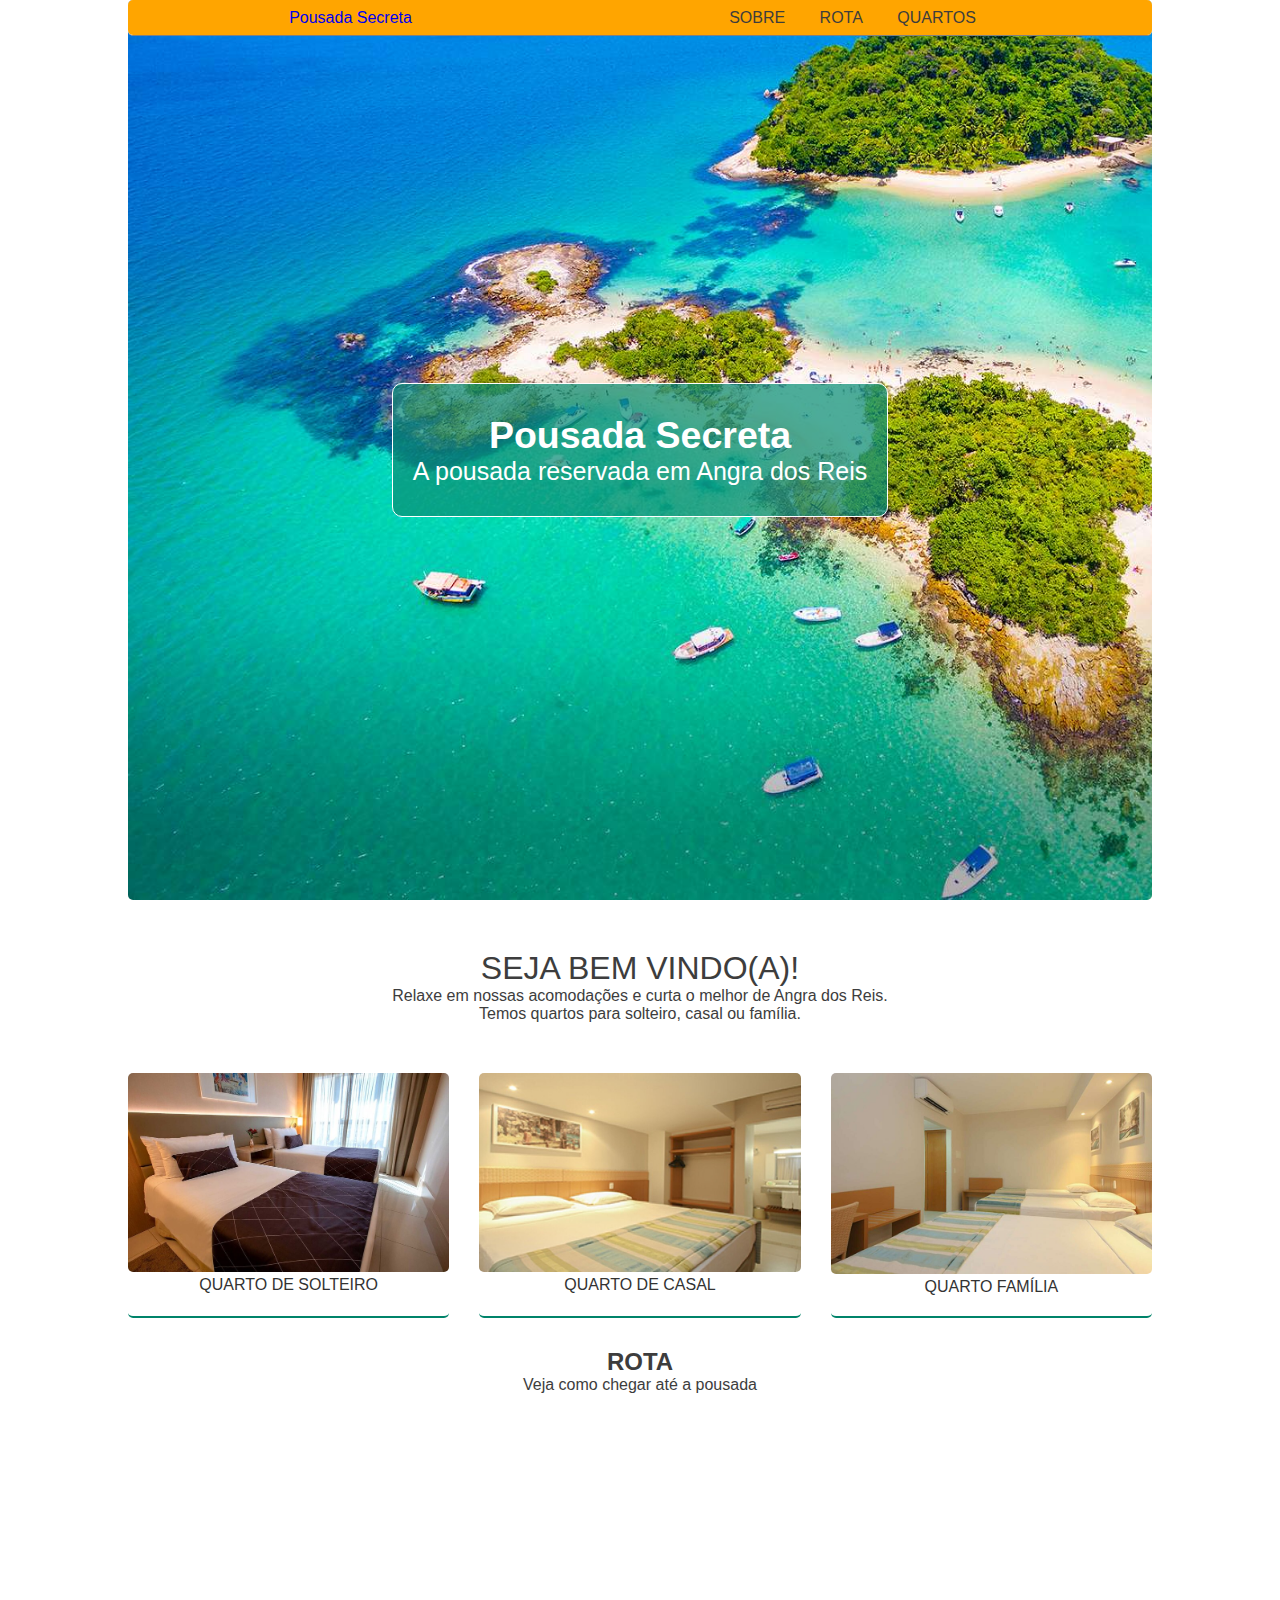
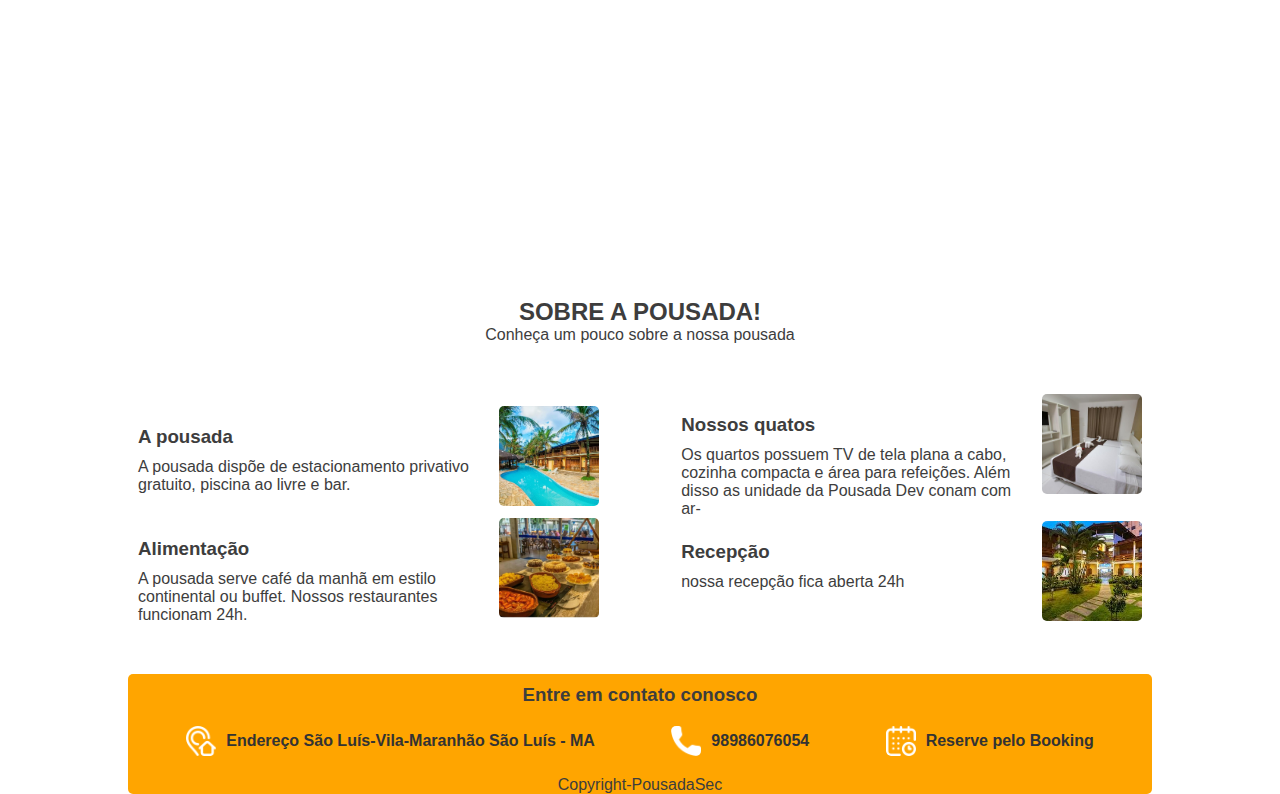
<file: index.html>
<!DOCTYPE html>
<html>
<head>
	<meta charset="utf-8">
	<link rel="stylesheet" type="text/css" href="style.css">
	<link rel="stylesheet" href="https://fonts.googleapis.com/css2?family=Source+Sans+Pro:ital,wght@0,200;0,300;0,400;0,600;0,700;0,900;1,200;1,300;1,400;1,600;1,700;1,900&display=swap">
	<title>Pousada Secreta</title>

</head>

<body>
	<div class="pag-principal">
		<div class=container-header1><!--(TITLE+MENU)-->
			<div class="container-header2"><!--(TITLE)(MENU)-->

				<a class="title-header" href="index.html">
					Pousada <span>Secreta</span>
				</a><!--TITLE-->

				<div class="menu"><!--(SOBRE)(ROTA)(QUARTOS)-->
					<a class="linktopo" href="index.html#sobre">sobre</a>
					<a class="linktopo" href="index.html#rota">rota</a>
					<a class="linktopo" href="quartos.html">quartos</a>
				</div>				
			</div>			
		</div> <!--topo-->

		<div class="conteudo">
			<!--<img src="assets/img-fundo.jpg">--imagem de fundo-->
			<div class="titulo-conteudo">
				<div class="titulo-descricao">
					<h2>Pousada Secreta</h2>
					<p>A pousada reservada em Angra dos Reis</p>
				</div>
			</div><!--titulo-conteudo-->
			<div class="welcome">
				<h2>
				SEJA BEM VINDO(A)!
				</h2>
				
				<p>Relaxe em nossas acomodações e curta o melhor de Angra dos Reis.</p>
				<p>Temos quartos para solteiro, casal ou família.</p>				
			</div><!--WELCOME-->
			<div class="quartos">
				
					<div class="quarto">
						<img src="assets/quarto-solteiro1.jpg" alt="imagens do quarto de solteiro" title="Quarto de solteiro">
						<a class="linkquarto" href="quartos.html#solteiro"><p>QUARTO DE SOLTEIRO</p></a>
					</div>
					<div class="quarto">
						<img src="assets/quarto-casal1.jpg" alt="Imagem do quarto de casal" title="Quarto de casal">
						<a class="linkquarto" href="quartos.html#casal"><p>QUARTO DE CASAL</p></a>
					</div>
					<div class="quarto">
						<img src="assets/quarto-familia1.jpg" alt="imagem do quarto familia" title="Quarto familia">
						<a class="linkquarto" href="quartos.html#familia"><p>QUARTO FAMÍLIA</p></a>
					</div>							
			</div><!--CONTAINER QUARTOS-->
			<div class="container-rota" id="rota">
				<h2>ROTA</h2>
				<p>Veja como chegar até a pousada</p>
				<div>
					<iframe src="https://www.google.com/maps/embed?pb=!1m18!1m12!1m3!1d255078.19919688636!2d-44.42772792304677!3d-2.6359101400297584!2m3!1f0!2f0!3f0!3m2!1i1024!2i768!4f13.1!3m3!1m2!1s0x7f6838d743ab87b%3A0x440d9464782213fe!2zU8OjbyBMdcOtcyAtIE1B!5e0!3m2!1spt-BR!2sbr!4v1626367559576!5m2!1spt-BR!2sbr" width="600" height="450" style="border:0;" allowfullscreen="" loading="lazy"></iframe>
				</div>
			</div> <!--container rota-->
			
			<div class="container-sobre" 	>
				<div id="sobre" >
				<h2>SOBRE A POUSADA!</h2>
				<p>Conheça um pouco sobre a nossa pousada</p>
				</div>

				<div class="descricoes">
					<div class="descricao" >
						<div class="pousada"><!---------->
							<h3>
							A pousada
							</h3>
							<p>
							A pousada dispõe de estacionamento privativo gratuito, piscina ao livre e bar.
							</p>
							
						</div>
						<img class="descricao-img" src="assets/img1.jpg">	
					</div>
					<div class="descricao" ><!---------->
						<div class="pousada">
							<h3>
							Nossos quatos
							</h3>

							<p>
							Os quartos possuem TV de tela plana a cabo, cozinha compacta e área para refeições. Além disso as unidade da Pousada Dev conam com ar-
							</p>

							
						</div>
						<img class="descricao-img" src="assets/img2.jpg">
					</div>
					<div class="descricao" ><!---------->
						<div class="pousada">
							<h3>
							Alimentação
							</h3>
							<p>
							A pousada serve café da manhã em estilo continental ou buffet. Nossos restaurantes funcionam 24h.
							</p>
							
						</div>
						<img class="descricao-img" src="assets/img3.jpg">
					</div>
					<div class="descricao"  ><!---------->
						<div class="pousada">
							<h3>Recepção</h3>
							<p>nossa recepção fica aberta 24h</p>
							
						</div>
						<img class="descricao-img" src="assets/img5.jpg">
					</div>					
				</div><!--CONTAINER-DESCRIÇÃO-->	
			</div><!--containerSOBRE-->			
		</div><!--conteudo-->		
		<div class="rodape">
			<h3>
				Entre em contato conosco
			</h3>
			<div class="container-contato">
				
				<div class=contatos>
					<img src="assets/icones/endereco.png">
					<a href="https://goo.gl/maps/ehQcEw9Ks59x9MmK6">Endereço São Luís-Vila-Maranhão São Luís - MA</a>
				</div>
				<div class=contatos>
					<img src="assets/icones/telefone.png">
					<a href="tel:986076054">98986076054</a>
				</div>
				<div class="contatos">
					<img src="assets/icones/calendario.png">
					<a href="https://booking.com">Reserve pelo Booking</a>
				</div>			
			</div><!--contato-->
			<p>
				Copyright-PousadaSec
			</p>	
		</div><!--rodape-->

	</div><!--pag-principal-->


	<div class="pag-de-quartos">
		
	</div><!--pag-de-quartos-->

</body>
</html>
</file>
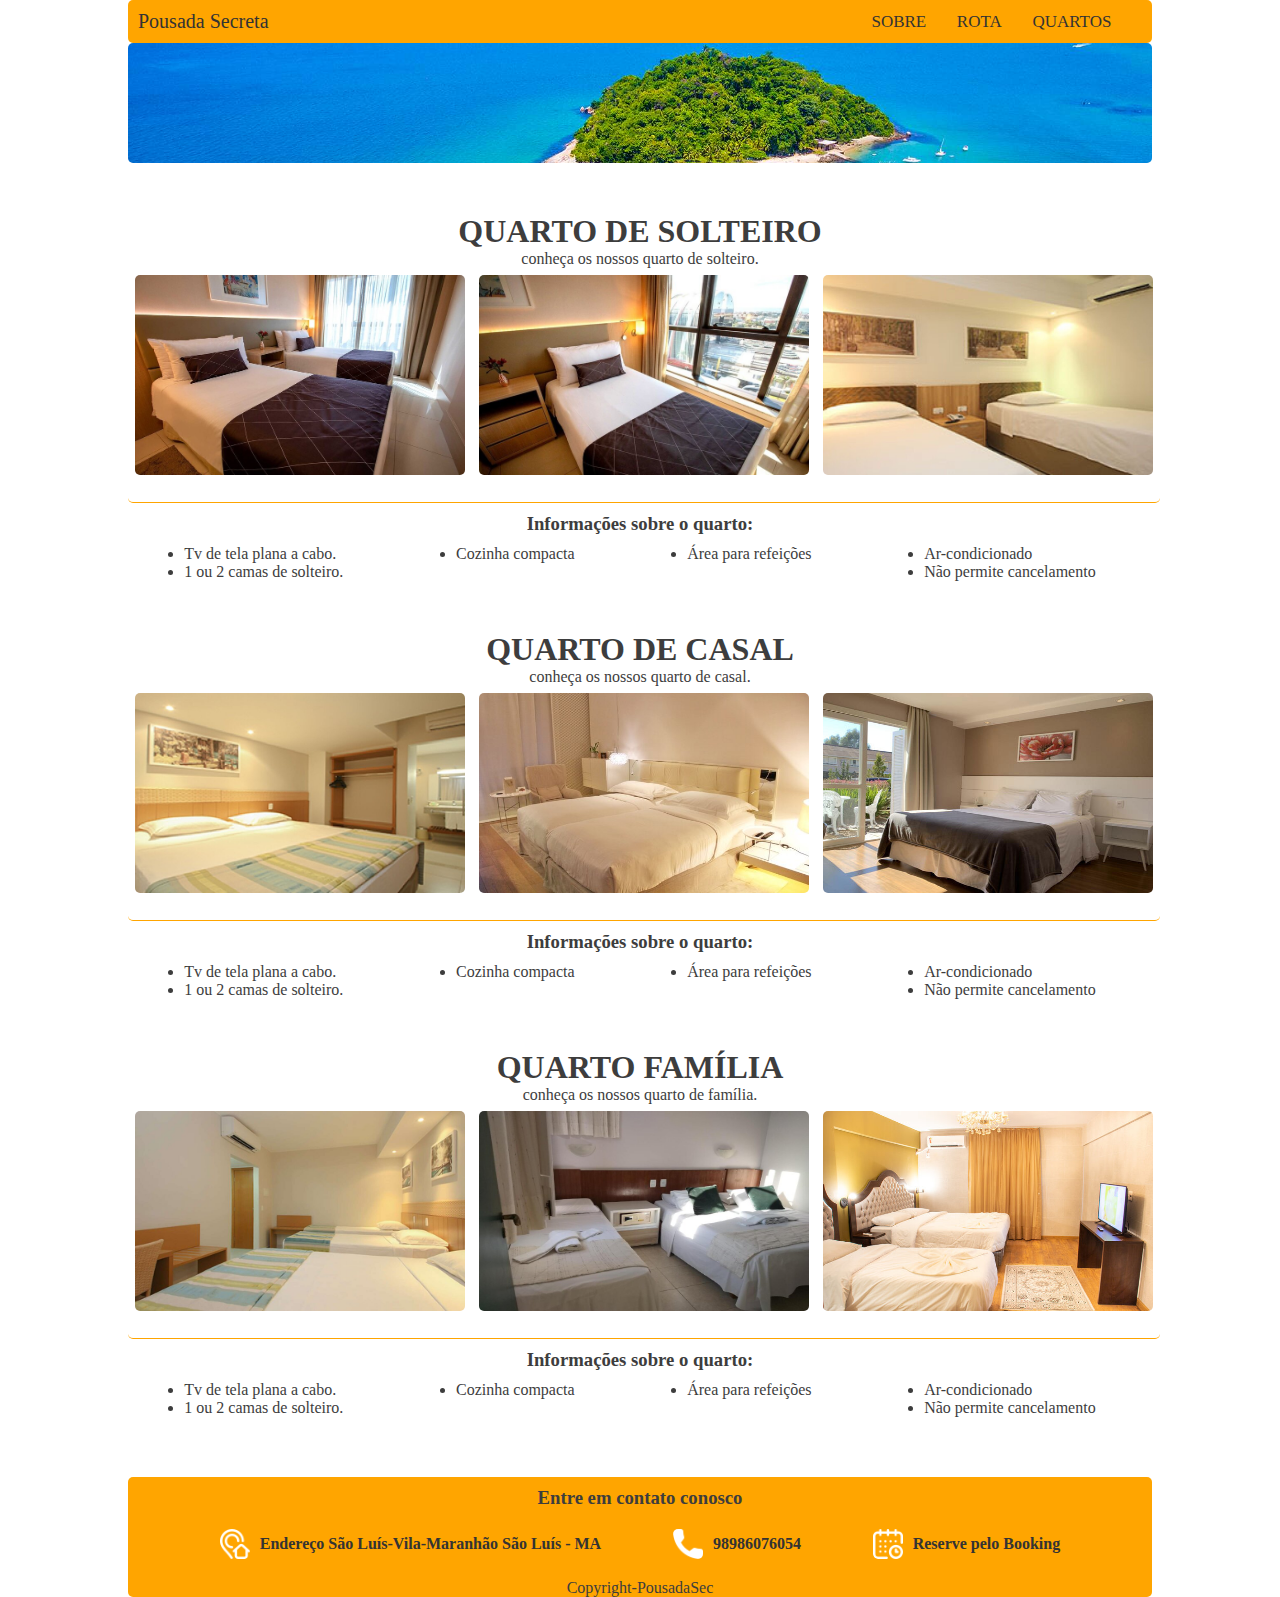
<file: quartos.html>
<!DOCTYPE html>
<html lang="pt-br">
<head>
    <meta charset="UTF-8">
    <meta http-equiv="X-UA-Compatible" content="IE=edge">
    <meta name="viewport" content="width=device-width, initial-scale=1.0">
    <title>Quartos - Pousada Secreta</title>
    <link rel="stylesheet" href="quarto.css">
</head>


<body>
    <div class="pag-principal">
		<div class=container-header1><!--(TITLE+MENU)-->
			<div class="container-header2"><!--(TITLE)(MENU)-->

				<a class="title-header" href="index.html">
					Pousada <span>Secreta</span>
				</a><!--TITLE-->

				<div class="menu"><!--(SOBRE)(ROTA)(QUARTOS)-->
					<a class="linktopo" href="index.html#sobre">sobre</a>
					<a class="linktopo" href="index.html#rota">rota</a>
					<a class="linktopo" href="quartos.html">quartos</a>
				</div>				
			</div>			
		</div> <!--topo-->
    </div>    
    
    <div class="container-principal">    
        <div class="img-background">  
        </div>
        <div class="quarto-solteiro">
        
            <!--SOLTEIRO-->
            <div class="titulo-solteiro" id="solteiro">
                <h1>QUARTO DE SOLTEIRO</h1>
                <p>
                    conheça os nossos quarto de solteiro.
                </p>
            </div>

            <div class="imgs-solteiro">
                <div class="img-solteiro">
                    <img class="img-sol" src="./assets/quarto-solteiro1.jpg" alt="quarto solteiro">
                </div>
                <div class="img-solteiro" >
                    <img class="img-sol" src="./assets/quarto-solteiro2.jpg" alt="quarto solteiro">
                </div>
                <div class="img-solteiro">
                    <img class="img-sol" src="./assets/quarto-solteiro3.jpg" alt="quarto-solteiro">
                </div>

            </div>

            <div class="container-lista">
                <h3>Informações sobre o quarto:</h3>
                <div class="lista">
                <ul>
                    <li>Tv de tela plana a cabo.</li>
                    <li>1 ou 2 camas de solteiro.</li>
                </ul>
                <ul>
                    <li>Cozinha compacta</li>
                </ul>
                <ul>
                    <li>Área para refeições</li>
                </ul>
                <ul>
                    <li>Ar-condicionado</li>
                    <li>Não permite cancelamento</li>
                </ul>
                </div>
            </div>

            <!--QUARTO DE CASAL-->
            
            <div class="quarto-solteiro" id="casal">
          
                <div class="titulo-solteiro">
                    <h1>QUARTO DE CASAL</h1>
                    <p>
                        conheça os nossos quarto de casal.
                    </p>
                </div>
    
                <div class="imgs-solteiro">
                    <div class="img-solteiro">
                        <img class="img-sol" src="./assets/quarto-casal1.jpg" alt="quarto casal">
                    </div>
                    <div class="img-solteiro" >
                        <img class="img-sol" src="./assets/quarto-casal2.jpg" alt="quarto casal">
                    </div>
                    <div class="img-solteiro">
                        <img class="img-sol" src="./assets/quarto-casal3.jpg" alt="quarto casal">
                    </div>
    
                </div>
    
                <div class="container-lista">
                    <h3>Informações sobre o quarto:</h3>
                    <div class="lista">
                    <ul>
                        <li>Tv de tela plana a cabo.</li>
                        <li>1 ou 2 camas de solteiro.</li>
                    </ul>
                    <ul>
                        <li>Cozinha compacta</li>
                    </ul>
                    <ul>
                        <li>Área para refeições</li>
                    </ul>
                    <ul>
                        <li>Ar-condicionado</li>
                        <li>Não permite cancelamento</li>
                    </ul>
                    </div>
                </div>
            
            <!--QUARTO FAMILI-->
            
            <div class="quarto-solteiro" id="familia">
          
                <div class="titulo-solteiro">
                    <h1>QUARTO FAMÍLIA</h1>
                    <p>
                        conheça os nossos quarto de família.
                    </p>
                </div>
    
                <div class="imgs-solteiro">
                    <div class="img-solteiro">
                        <img class="img-sol" src="./assets/quarto-familia1.jpg" alt="quarto familia">
                    </div>
                    <div class="img-solteiro" >
                        <img class="img-sol" src="./assets/quarto-familia2.jpg" alt="quarto familia">
                    </div>
                    <div class="img-solteiro">
                        <img class="img-sol" src="./assets/quarto-familia3.jpg" alt="quarto familia">
                    </div>
    
                </div>
    
                <div class="container-lista">
                    <h3>Informações sobre o quarto:</h3>
                    <div class="lista">
                    <ul>
                        <li>Tv de tela plana a cabo.</li>
                        <li>1 ou 2 camas de solteiro.</li>
                    </ul>
                    <ul>
                        <li>Cozinha compacta</li>
                    </ul>
                    <ul>
                        <li>Área para refeições</li>
                    </ul>
                    <ul>
                        <li>Ar-condicionado</li>
                        <li>Não permite cancelamento</li>
                    </ul>
                    </div>
                </div>
                
    
            </div>
                
    
            </div>
        </div>


     


    </div><!---->    






        <div class="rodape">
			<h3>
				Entre em contato conosco
			</h3>
			<div class="container-contato">
				
				<div class=contatos>
					<img src="assets/icones/endereco.png">
					<a href="https://goo.gl/maps/ehQcEw9Ks59x9MmK6">Endereço São Luís-Vila-Maranhão São Luís - MA</a>
				</div>
				<div class=contatos>
					<img src="assets/icones/telefone.png">
					<a href="tel:986076054">98986076054</a>
				</div>
				<div class="contatos">
					<img src="assets/icones/calendario.png">
					<a href="https://booking.com">Reserve pelo Booking</a>
				</div>			
			</div><!--contato-->
			<p>
				Copyright-PousadaSec
			</p>	
		</div><!--rodape-->
    
</body>
</html>
</file>
<file: style.css>
*{
	padding: 0;
	margin: 0 auto;
	box-sizing: border-box;
	text-decoration: none;
	font-family: sans-serif;
	max-width: 1024px;
	border-radius: 5px;
}

body{
	width: 100%;
	color: #3d3d3d;
	min-height: 100vh;
	margin: 0 auto;
	padding: 0;
	display: flex;
	justify-content: center;
	background-color: #fff;
}


.container-header1{
	width: 100%;
	position: fixed;
	background-color: #fff;
	border-bottom: 1px solid gray;

}
.container-header1 .container-header2{
	display: flex;
	justify-content: space-between;
	align-items: center;
	margin: 0 auto;
	width: 100%;
	height: 35px;
	max-width: 1024px;
	padding: 0 10px;
	background-color: orange;

}

.header>a{
	font-size: 23px;

}

.linktopo{ /*estiliza os links do menu*/
	text-transform: uppercase;
	line-height: 18px;
	padding: 0px 15px 10px 15px;
	color: #3d3d3d;
	margin: 0;
	font-weight: 500;
}

.titulo-conteudo{ /*coloca imagem de fundo e ajusta o background*/
	background-image: url(assets/img-fundo.jpg);
	background-repeat: no-repeat;
	background-size: cover;
	height: 100vh;

	display: flex;
	justify-content: center;
	align-items: center;
}

.titulo-descricao{ /*muda o estilo do titulo*/
	color: #fff;
	font-size: 25px;
	background-color: #0a9077b9;
	border: 1px solid;
	padding: 30px 20px;
	border-radius: 10px;
	text-align: center;
	margin: 0 auto;
}

.quartos{
	margin: 0 auto;
	display: flex;
	justify-content: space-between;
}

.quarto{
	margin-right: 30px;
	padding-bottom: 20px;
	border-bottom: 2px solid #00836a;
	color: #3d3d3d;
}

.quarto a {
	color: #333;
}

.quarto a p{
	text-align: center;
}

.quarto:last-child{
	margin: 0;
}

.welcome { /*alinhando os testos da seção bem vindo*/
	text-align: center;
	margin-bottom: 50px;
	padding-top: 50px;
}

.welcome h2{
	font-size: 32px;
	font-weight: 500;
	text-transform: uppercase;
}

.container-sobre{
	text-align: center;
	margin-top: 50px;
}

img {
	width: 100%;
}

#rota {
	text-align: center;
	padding-top: 30px;
}

.descricoes{
	display: flex;
	flex-wrap: wrap;
	justify-content: space-between;
	padding-bottom: 50px;
	margin-top: 50px;
	align-items: center;
}

.descricao{
	display: flex;
	width: 45%;
	margin: 0 10px;

	
}

.descricao-img{
	width: 100px;
	height: 100px;
	object-fit: cover;
	margin-left: 10px;
}
 .pousada{
 /*	display: flex;
	align-items: left;
	flex-direction: column;*/
	text-align: left;
	width: 100%;
 }

 .pousada h3{
	 padding: 10px 0;
	 padding-top: 20px;
 }
 
 .rodape{
	/* display: flex;
	 color: #333;*/
	 background-color: orange;
	 text-align: center;
	 padding-top: 10px;
	/* flex-direction: column;*/
	 
 }
.container-contato{
	padding: 20px;
	display: flex;
	justify-content: space-between;
	align-items: center;
}

.contatos{
	display: flex;
	justify-content: space-between;
	align-items: center;
}
 .container-contato img{
	 width: 30px;
	 margin-right: 10px;
 }

 .container-contato a {
	 color: #333;
	 font-weight: 600;
 }
</file>
<file: quarto.css>
*{
    padding: 0;
    margin: 0;
    box-sizing: border-box;
    border-radius: 5px;
    text-decoration: none;
}
 img{
     width: 100%;
 }
body{
    margin: 0 auto;
    max-width: 1024px;
    color: #3d3d3d;
    min-height: 100vh;
    padding: 0;
    max-width: 1024px;
    background-color: #fff;
}

.container-header2 {
 display: flex;
 justify-content: space-between;
 align-items: center;
 margin: 0 auto;
 background-color: orange;
 padding: 10px;
 border-radius: 5px;
 width: 100%;
}

.container-header2 a {
    text-decoration: none;
    color: #333;
    font-size: 17px;
    font-weight: 500;
}

.container-header2>a {
    font-size: 20px;
}

.menu {
    display: flex;
    justify-content: space-evenly;
    width: 30%;
    text-transform: uppercase;
}

.img-background{
    background-image: url(./assets/img-fundo.jpg);
    background-size: cover;
    background-repeat: no-repeat;
    height: 120px;
    border-radius: 5px;

}


.quarto-solteiro{
    display: flex;
    flex-direction: column;
    padding: 20px 0;

}

.titulo-solteiro{
    text-align: center;
    padding-top: 30px;
}

.imgs-solteiro{
    margin: 0 auto;
    display: flex;
    justify-content: space-between;
    align-items: center;
    padding-bottom: 20px;
    border-bottom: 1px solid orange;
}

.img-solteiro{
    display: flex;
    justify-content: space-between;
    align-items: center;
    padding: 7px;
}

.img-sol{
    width: 330px;
    height: 200px;
}

.container-lista h3{
    text-align: center;
    padding: 10px;
}
.lista{
    display: flex;
    justify-content: space-around;
    
}

.rodape{
	/* display: flex;
	 color: #333;*/
	 background-color: orange;
	 text-align: center;
	 padding-top: 10px;
	/* flex-direction: column;*/
	 
 }

 .contatos a {
     color: #fff;
 }
 
.container-contato{
	padding: 20px;
	display: flex;
	justify-content: space-evenly;
	align-items: center;
    
}

.contatos{
	display: flex;
	justify-content: space-around;
	align-items: center;

}
 .container-contato img{
	 width: 30px;
	 margin-right: 10px;
 }

 .container-contato a {
	 color: #333;
	 font-weight: 600;
 }
</file>
